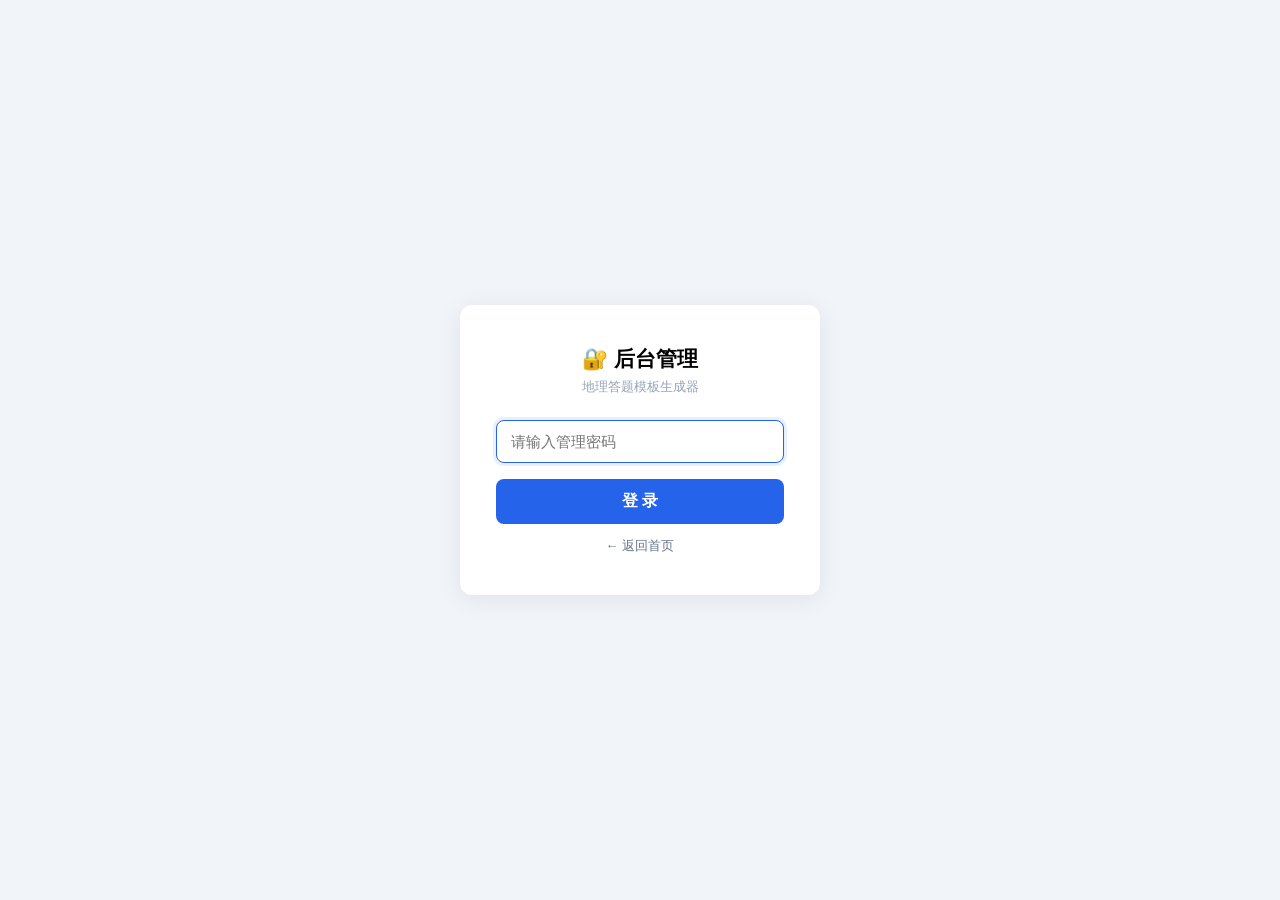
<file: templates/admin_login.html>
<!DOCTYPE html>
<html lang="zh-CN">
<head>
    <meta charset="UTF-8">
    <meta name="viewport" content="width=device-width, initial-scale=1.0">
    <title>后台登录 - 地理答题模板生成器</title>
    <style>
        * { box-sizing: border-box; margin: 0; padding: 0; }
        body {
            font-family: -apple-system, "PingFang SC", "Microsoft YaHei", sans-serif;
            background: #f1f5f9; display: flex; align-items: center; justify-content: center;
            min-height: 100vh;
        }
        .login-box {
            background: #fff; padding: 40px 36px; border-radius: 12px;
            box-shadow: 0 4px 24px rgba(0,0,0,0.08); width: 360px; max-width: 90vw;
        }
        .login-box h2 { font-size: 1.3rem; margin-bottom: 6px; text-align: center; }
        .login-box .sub { font-size: 0.8rem; color: #94a3b8; text-align: center; margin-bottom: 24px; }
        .login-box input {
            width: 100%; padding: 12px 14px; border: 1px solid #e2e8f0; border-radius: 8px;
            font-size: 0.95rem; margin-bottom: 16px; outline: none; font-family: inherit;
        }
        .login-box input:focus { border-color: #2563eb; box-shadow: 0 0 0 3px rgba(37,99,235,0.1); }
        .login-box button {
            width: 100%; padding: 12px; background: #2563eb; color: #fff; border: none;
            border-radius: 8px; font-size: 1rem; font-weight: 600; cursor: pointer;
        }
        .login-box button:hover { background: #1d4ed8; }
        .error { color: #dc2626; font-size: 0.85rem; text-align: center; margin-bottom: 12px; display: none; }
        .back { display: block; text-align: center; margin-top: 14px; font-size: 0.8rem; color: #64748b; text-decoration: none; }
        .back:hover { color: #2563eb; }
    </style>
</head>
<body>
    <div class="login-box">
        <h2>🔐 后台管理</h2>
        <p class="sub">地理答题模板生成器</p>
        <p class="error" id="error">密码错误</p>
        <input type="password" id="password" placeholder="请输入管理密码" autofocus>
        <button onclick="login()">登 录</button>
        <a href="/" class="back">← 返回首页</a>
    </div>
    <script>
        async function login() {
            const pw = document.getElementById('password').value;
            const resp = await fetch('/admin/api/login', {
                method: 'POST',
                headers: {'Content-Type': 'application/json'},
                body: JSON.stringify({password: pw})
            });
            const data = await resp.json();
            if (data.success) {
                location.href = '/admin';
            } else {
                document.getElementById('error').style.display = 'block';
            }
        }
        document.getElementById('password').addEventListener('keydown', (e) => {
            if (e.key === 'Enter') login();
        });
    </script>
</body>
</html>
</file>
